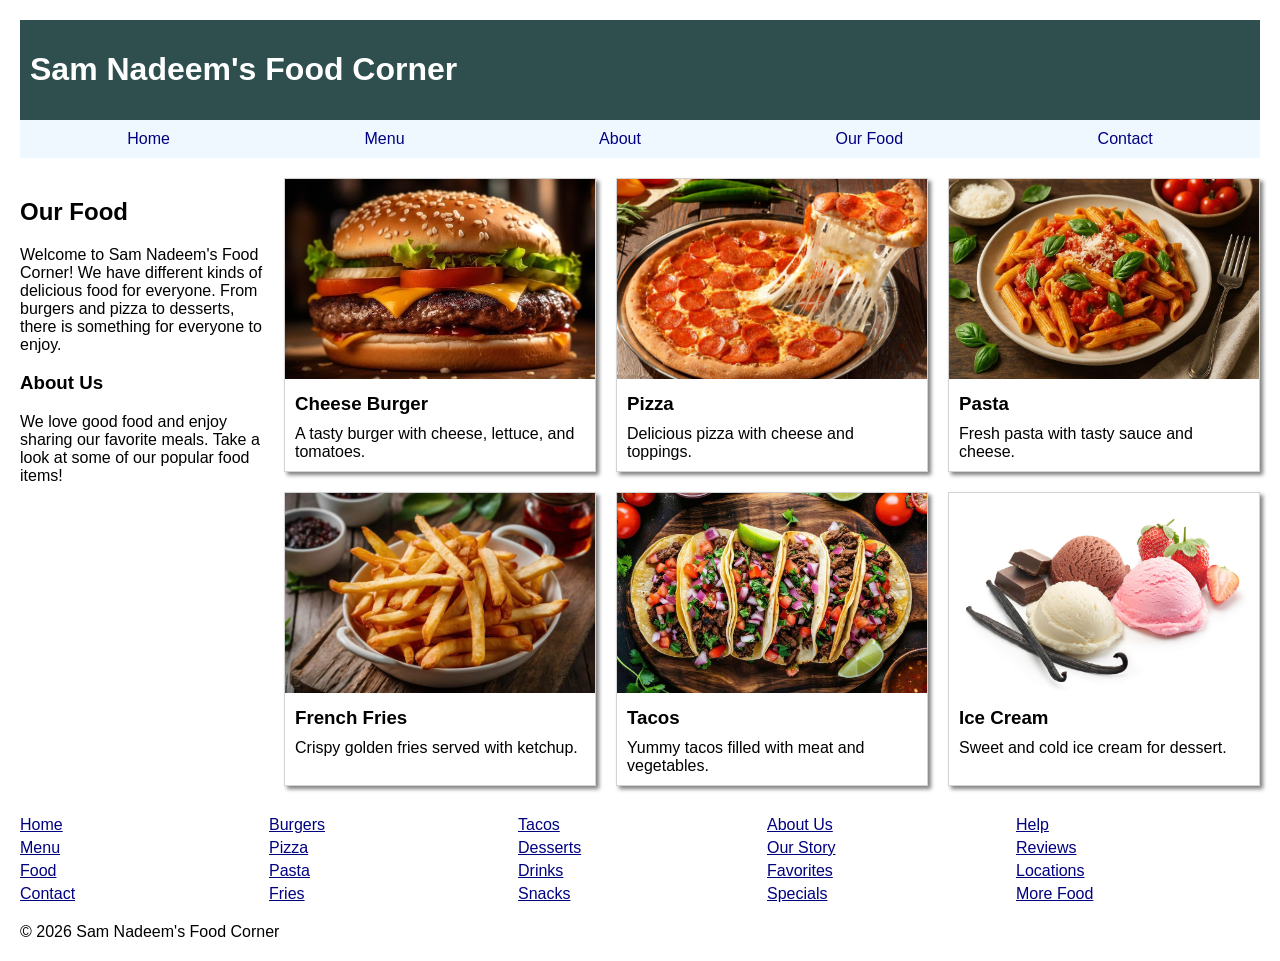
<file: Flex.html>
<!DOCTYPE html>
<html lang="en">
<head>
    <meta charset="UTF-8">
    <title>Sam Nadeem's Food Corner</title>
    <link rel="stylesheet" href="Flex.css">
</head>
<body>

    <header>
        <h1>Sam Nadeem's Food Corner</h1>
    </header>

    <nav>
        <a href="#">Home</a>
        <a href="#">Menu</a>
        <a href="#">About</a>
        <a href="#">Our Food</a>
        <a href="#">Contact</a>
    </nav>

    <div class="container">

        <aside>
            <h2>Our Food</h2>
            <p>
                Welcome to Sam Nadeem's Food Corner!
                We have different kinds of delicious
                food for everyone. From burgers and
                pizza to desserts, there is something
                for everyone to enjoy.
            </p>

            <h3>About Us</h3>
            <p>
                We love good food and enjoy sharing
                our favorite meals. Take a look at
                some of our popular food items!
            </p>
        </aside>






<main>

    <div class="card">
        <img src="burger.jpg" alt="Burger">
        <h3>Cheese Burger</h3>
        <p>A tasty burger with cheese, lettuce, and tomatoes.</p>
    </div>

    <div class="card">
        <img src="pizza.jpg" alt="Pizza">
        <h3>Pizza</h3>
        <p>Delicious pizza with cheese and toppings.</p>
    </div>

    <div class="card">
        <img src="pasta.jpg" alt="Pasta">
        <h3>Pasta</h3>
        <p>Fresh pasta with tasty sauce and cheese.</p>
    </div>

    <div class="card">
        <img src="fries.jpg" alt="French Fries">
        <h3>French Fries</h3>
        <p>Crispy golden fries served with ketchup.</p>
    </div>

    <div class="card">
        <img src="tacos.jpg" alt="Tacos">
        <h3>Tacos</h3>
        <p>Yummy tacos filled with meat and vegetables.</p>
    </div>

    <div class="card">
        <img src="icecream.jpg" alt="Ice Cream">
        <h3>Ice Cream</h3>
        <p>Sweet and cold ice cream for dessert.</p>
    </div>

</main>


    </div>

    <footer>

        <div class="footer-links">
            <a href="#">Home</a>
            <a href="#">Menu</a>
            <a href="#">Food</a>
            <a href="#">Contact</a>

            <a href="#">Burgers</a>
            <a href="#">Pizza</a>
            <a href="#">Pasta</a>
            <a href="#">Fries</a>

            <a href="#">Tacos</a>
            <a href="#">Desserts</a>
            <a href="#">Drinks</a>
            <a href="#">Snacks</a>

            <a href="#">About Us</a>
            <a href="#">Our Story</a>
            <a href="#">Favorites</a>
            <a href="#">Specials</a>

            <a href="#">Help</a>
            <a href="#">Reviews</a>
            <a href="#">Locations</a>
            <a href="#">More Food</a>
        </div>

        <p>&copy; 2026 Sam Nadeem's Food Corner</p>

    </footer>

</body>
</html>
</file>
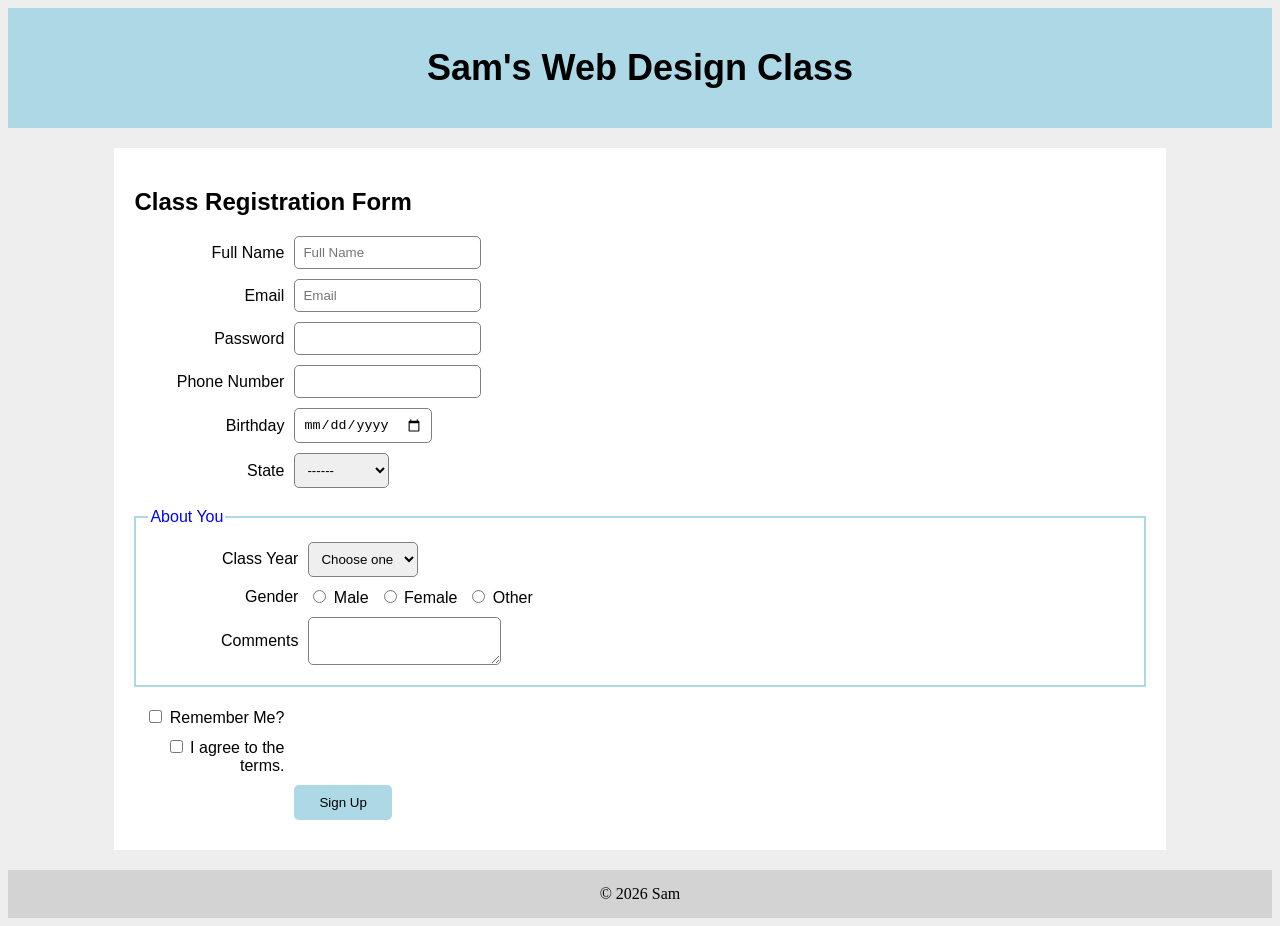
<file: form.html>
<!DOCTYPE html>
<html lang="en">
<head>
  <meta charset="UTF-8">
  <meta name="viewport" content="width=device-width, initial-scale=1.0">
  <title>Form</title>
  <link rel="stylesheet" href="form.css">
</head>
<body>

  <header>
    <h1>Sam's Web Design Class</h1>
  </header>

  <main>

    <h2>Class Registration Form</h2>

    <form action="formprocessing.html" method="post">

      <div class="form-row">
        <label for="fullname">Full Name</label>
        <input type="text" name="fullname" id="fullname" placeholder="Full Name">
      </div>

      <div class="form-row">
        <label for="email">Email</label>
        <input type="email" name="email" id="email" placeholder="Email">
      </div>

      <div class="form-row">
        <label for="pass">Password</label>
        <input type="password" name="pass" id="pass">
      </div>

      <div class="form-row">
        <label for="phone">Phone Number</label>
        <input type="tel" name="phone" id="phone">
      </div>

      <div class="form-row">
        <label for="birthday">Birthday</label>
        <input type="date" name="birthday" id="birthday">
      </div>

      <div class="form-row">
        <label for="state">State</label>
        <select name="state" id="state">
          <option value="">------</option>
          <option value="HI">Hawaii</option>
          <option value="CA">California</option>
          <option value="UT">Utah</option>
        </select>
      </div>

      <fieldset>
        <legend>About You</legend>

        <div class="form-row">
          <label for="year">Class Year</label>
          <select name="year" id="year">
            <option value="">Choose one</option>
            <option value="freshman">Freshman</option>
            <option value="sophomore">Sophomore</option>
            <option value="junior">Junior</option>
            <option value="senior">Senior</option>
          </select>
        </div>

        <div class="form-row">
          <label for="gender-male">Gender</label>
          <div class="choice">
            <label>
              <input type="radio" name="gender" id="gender-male" value="male"> Male
            </label>

            <label>
              <input type="radio" name="gender" id="gender-female" value="female"> Female
            </label>

            <label>
              <input type="radio" name="gender" id="gender-other" value="other"> Other
            </label>
          </div>
        </div>

        <div class="form-row">
          <label for="comments">Comments</label>
          <textarea name="comments" id="comments"></textarea>
        </div>

      </fieldset>

      <div class="form-row">
        <label class="check">
          <input type="checkbox" name="remember"> Remember Me?
        </label>
      </div>

      <div class="form-row">
        <label class="check">
          <input type="checkbox" name="agree" required> I agree to the terms.
        </label>
      </div>

      <div class="form-row">
        <span class="spacer"></span>
        <input type="submit" value="Sign Up">
      </div>

    </form>

  </main>

  <footer>
    &copy; 2026 Sam
  </footer>

</body>
</html>
</file>
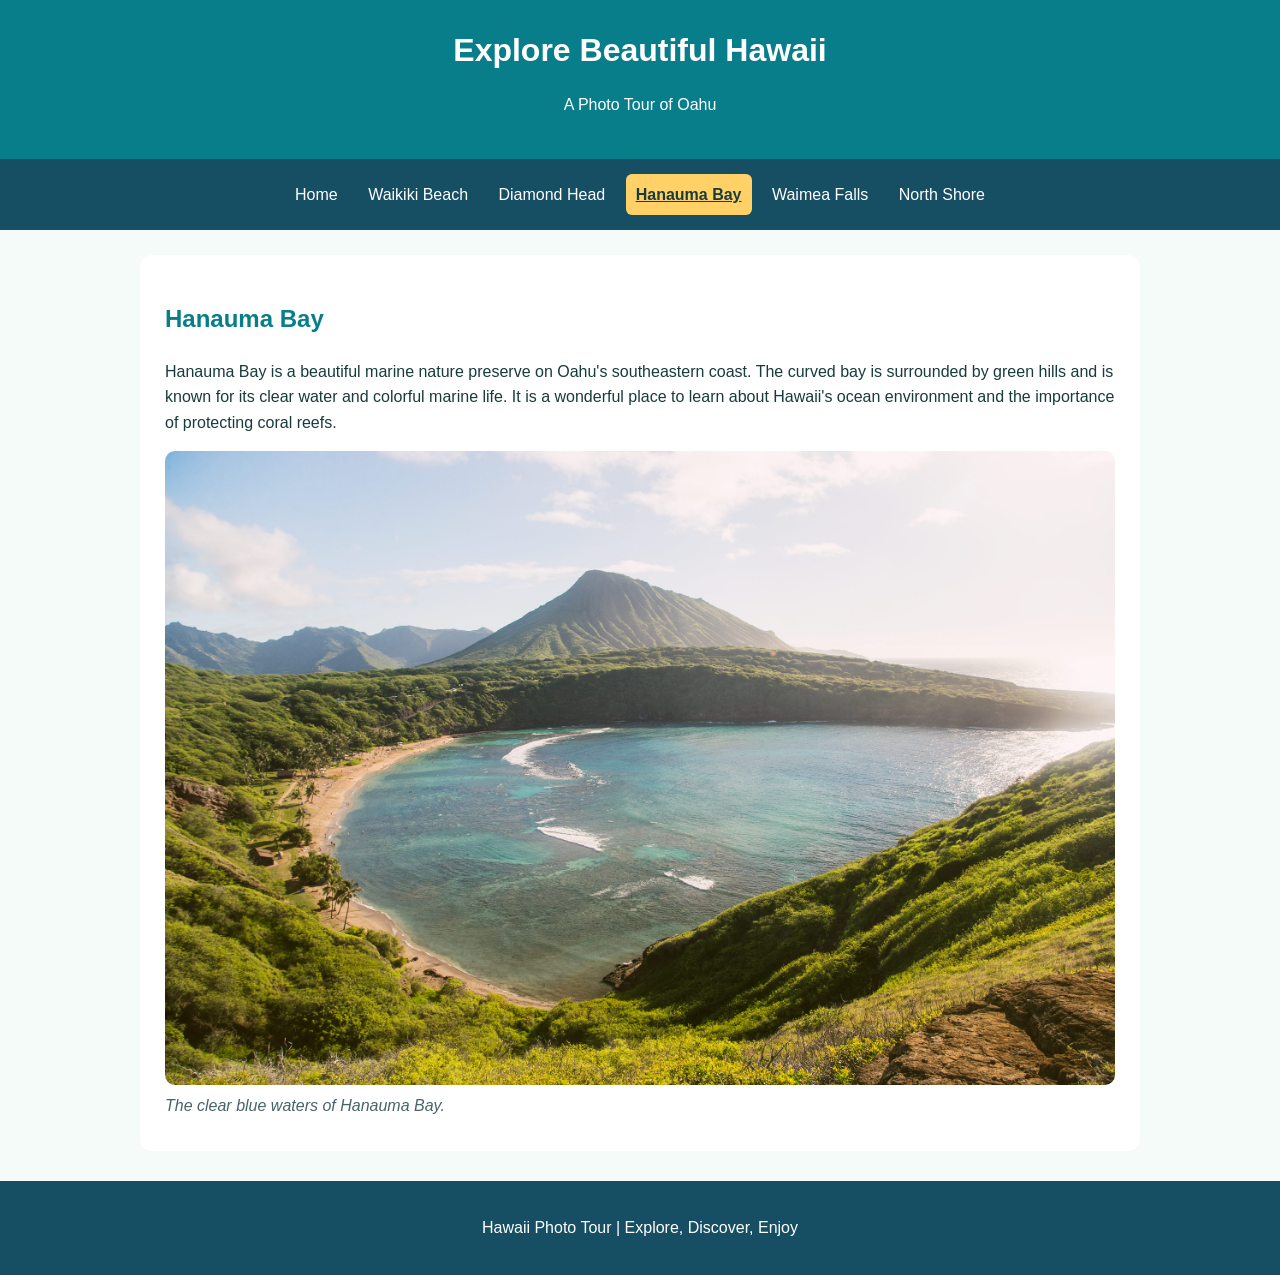
<file: hanauma.html>
<!DOCTYPE html>
<html lang="en">
<head>
    <meta charset="UTF-8">
    <meta name="viewport" content="width=device-width, initial-scale=1.0">
    <title>Hanauma Bay - Hawaii Photo Tour</title>
    <link rel="stylesheet" href="style.css">
</head>
<body>

<header>
    <h1>Explore Beautiful Hawaii</h1>
    <p>A Photo Tour of Oahu</p>
</header>

<nav>
    <a href="index.html">Home</a>
    <a href="waikiki.html">Waikiki Beach</a>
    <a href="diamond-head.html">Diamond Head</a>
    <a href="hanauma.html" class="active" aria-current="page">Hanauma Bay</a>
    <a href="waimea.html">Waimea Falls</a>
    <a href="north-shore.html">North Shore</a>
</nav>

<main>
    <h2>Hanauma Bay</h2>

    <p>
        Hanauma Bay is a beautiful marine nature preserve on
        Oahu's southeastern coast. The curved bay is surrounded
        by green hills and is known for its clear water and
        colorful marine life. It is a wonderful place to learn
        about Hawaii's ocean environment and the importance
        of protecting coral reefs.
    </p>

    <div class="photo-gallery">
        <figure>
            <img src="hanauma-1.jpg"
                 alt="Turquoise water inside Hanauma Bay">
            <figcaption>The clear blue waters of Hanauma Bay.</figcaption>
        </figure>
    </div>
</main>

<footer>
    <p>Hawaii Photo Tour | Explore, Discover, Enjoy</p>
</footer>

</body>
</html>
</file>
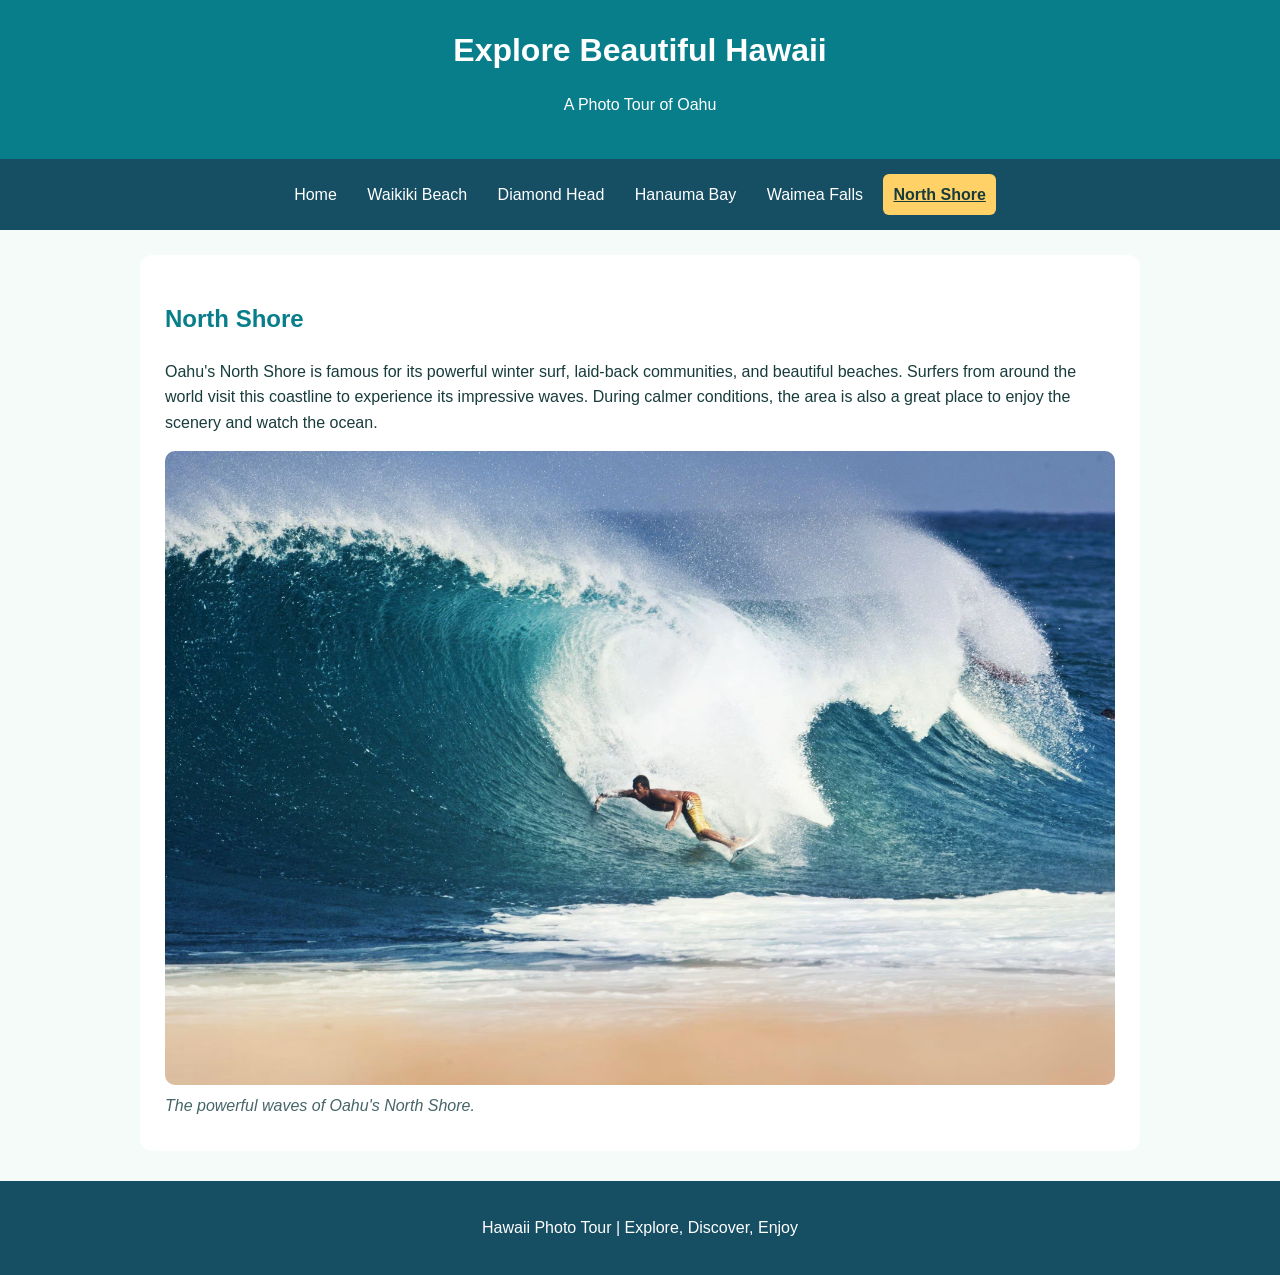
<file: north-shore.html>
<!DOCTYPE html>
<html lang="en">
<head>
    <meta charset="UTF-8">
    <meta name="viewport" content="width=device-width, initial-scale=1.0">
    <title>North Shore - Hawaii Photo Tour</title>
    <link rel="stylesheet" href="style.css">
</head>
<body>

<header>
    <h1>Explore Beautiful Hawaii</h1>
    <p>A Photo Tour of Oahu</p>
</header>

<nav>
    <a href="index.html">Home</a>
    <a href="waikiki.html">Waikiki Beach</a>
    <a href="diamond-head.html">Diamond Head</a>
    <a href="hanauma.html">Hanauma Bay</a>
    <a href="waimea.html">Waimea Falls</a>
    <a href="north-shore.html" class="active" aria-current="page">North Shore</a>
</nav>

<main>
    <h2>North Shore</h2>

    <p>
        Oahu's North Shore is famous for its powerful winter
        surf, laid-back communities, and beautiful beaches.
        Surfers from around the world visit this coastline to
        experience its impressive waves. During calmer conditions,
        the area is also a great place to enjoy the scenery and
        watch the ocean.
    </p>

    <div class="photo-gallery">
        <figure>
            <img src="north-shore-1.jpg"
                 alt="Waves rolling toward a North Shore beach">
            <figcaption>The powerful waves of Oahu's North Shore.</figcaption>
        </figure>
    </div>
</main>

<footer>
    <p>Hawaii Photo Tour | Explore, Discover, Enjoy</p>
</footer>

</body>
</html>
</file>
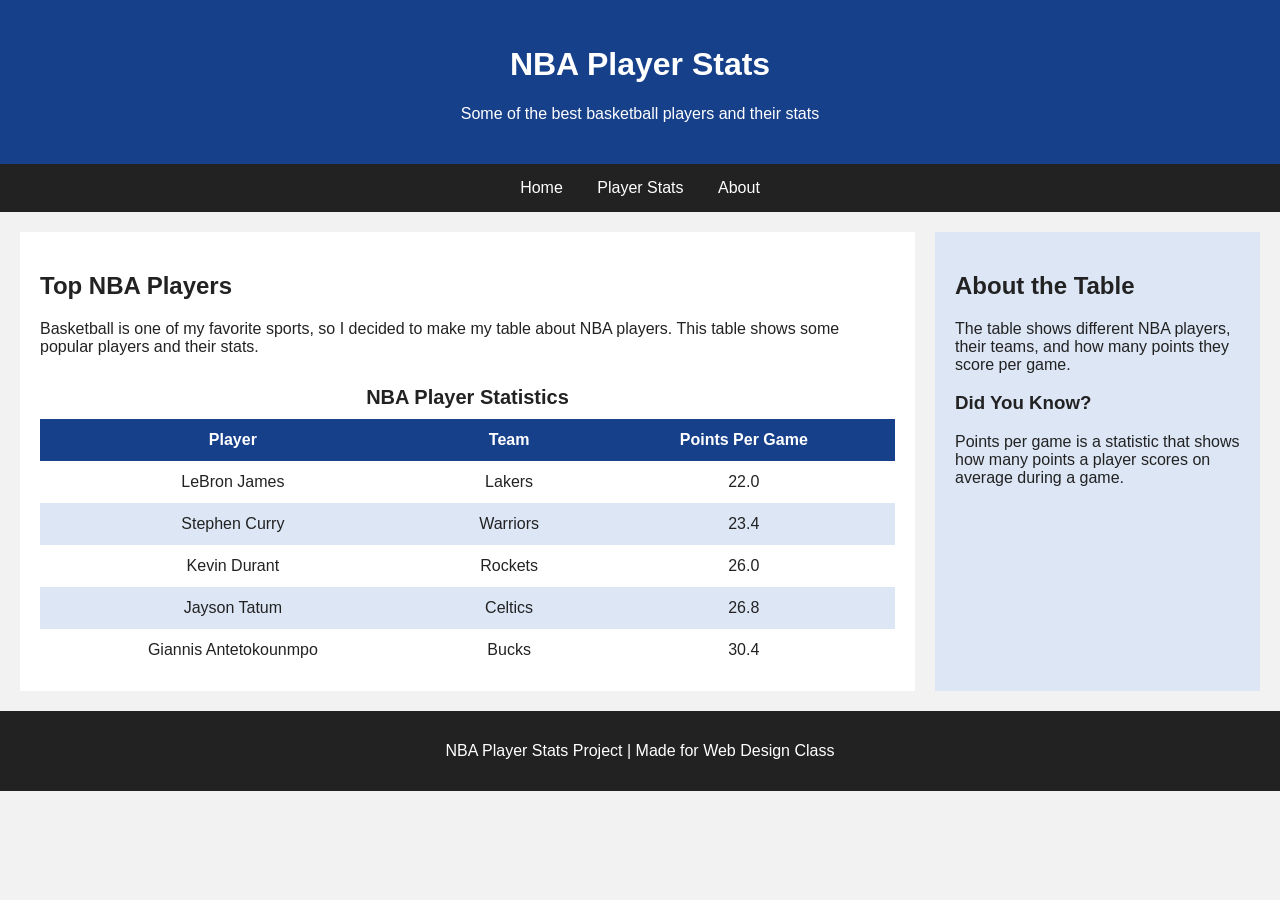
<file: tables.html>
<!DOCTYPE html>
<html lang="en">
<head>
    <meta charset="UTF-8">
    <meta name="viewport" content="width=device-width, initial-scale=1.0">
    <title>NBA Player Stats</title>
    <link rel="stylesheet" href="tables.css">
</head>
<body>

    <header>
        <h1>NBA Player Stats</h1>
        <p>Some of the best basketball players and their stats</p>
    </header>

    <nav>
        <a href="#home">Home</a>
        <a href="#stats">Player Stats</a>
        <a href="#about">About</a>
    </nav>

    <main id="home">

        <div class="content">
            <h2>Top NBA Players</h2>
            <p>
                Basketball is one of my favorite sports, so I decided
                to make my table about NBA players. This table shows
                some popular players and their stats.
            </p>

            <table id="stats">
                <caption>NBA Player Statistics</caption>

                <thead>
                    <tr>
                        <th>Player</th>
                        <th>Team</th>
                        <th>Points Per Game</th>
                    </tr>
                </thead>

                <tbody>
                    <tr>
                        <td>LeBron James</td>
                        <td>Lakers</td>
                        <td>22.0</td>
                    </tr>
                    <tr>
                        <td>Stephen Curry</td>
                        <td>Warriors</td>
                        <td>23.4</td>
                    </tr>
                    <tr>
                        <td>Kevin Durant</td>
                        <td>Rockets</td>
                        <td>26.0</td>
                    </tr>
                    <tr>
                        <td>Jayson Tatum</td>
                        <td>Celtics</td>
                        <td>26.8</td>
                    </tr>
                    <tr>
                        <td>Giannis Antetokounmpo</td>
                        <td>Bucks</td>
                        <td>30.4</td>
                    </tr>
                </tbody>
            </table>
        </div>

        <div class="sidebar" id="about">
            <h2>About the Table</h2>
            <p>
                The table shows different NBA players, their teams,
                and how many points they score per game.
            </p>

            <h3>Did You Know?</h3>
            <p>
                Points per game is a statistic that shows how many
                points a player scores on average during a game.
            </p>
        </div>

    </main>

    <footer>
        <p>NBA Player Stats Project | Made for Web Design Class</p>
    </footer>

</body>
</html>
</file>
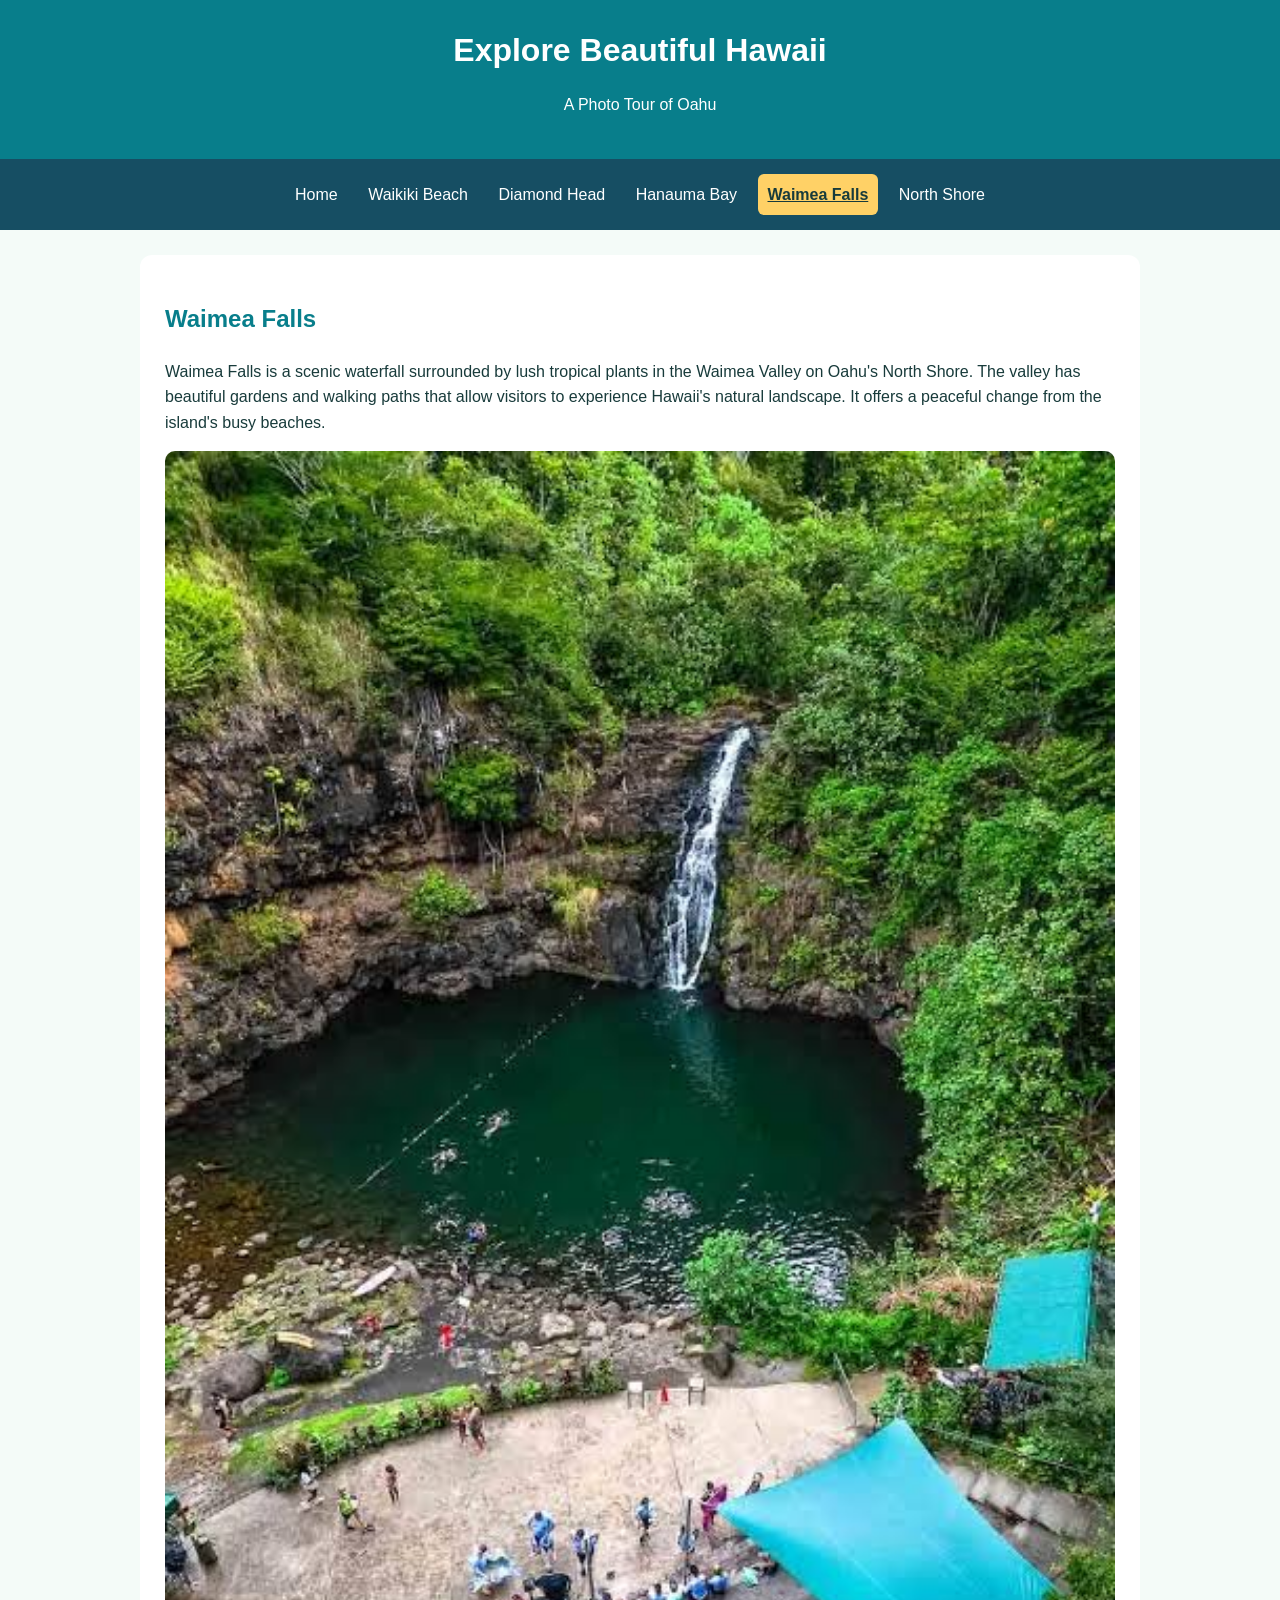
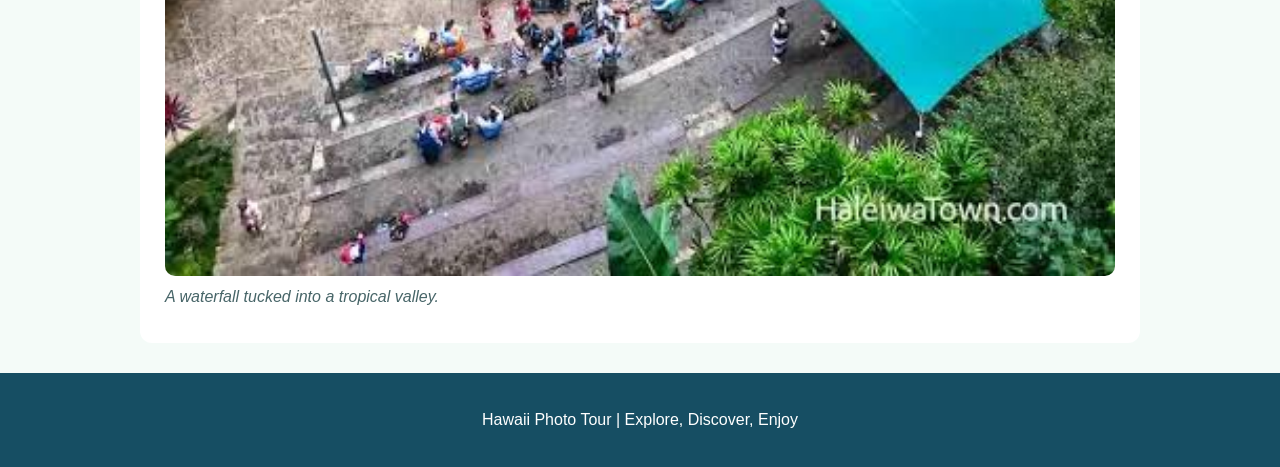
<file: waimea.html>
<!DOCTYPE html>
<html lang="en">
<head>
    <meta charset="UTF-8">
    <meta name="viewport" content="width=device-width, initial-scale=1.0">
    <title>Waimea Falls - Hawaii Photo Tour</title>
    <link rel="stylesheet" href="style.css">
</head>
<body>

<header>
    <h1>Explore Beautiful Hawaii</h1>
    <p>A Photo Tour of Oahu</p>
</header>

<nav>
    <a href="index.html">Home</a>
    <a href="waikiki.html">Waikiki Beach</a>
    <a href="diamond-head.html">Diamond Head</a>
    <a href="hanauma.html">Hanauma Bay</a>
    <a href="waimea.html" class="active" aria-current="page">Waimea Falls</a>
    <a href="north-shore.html">North Shore</a>
</nav>

<main>
    <h2>Waimea Falls</h2>

    <p>
        Waimea Falls is a scenic waterfall surrounded by lush
        tropical plants in the Waimea Valley on Oahu's North Shore.
        The valley has beautiful gardens and walking paths that
        allow visitors to experience Hawaii's natural landscape.
        It offers a peaceful change from the island's busy beaches.
    </p>

    <div class="photo-gallery">
        <figure>
            <img src="waimea-1.jpg"
                 alt="Waimea Falls surrounded by tropical greenery">
            <figcaption>A waterfall tucked into a tropical valley.</figcaption>
        </figure>
    </div>
</main>

<footer>
    <p>Hawaii Photo Tour | Explore, Discover, Enjoy</p>
</footer>

</body>
</html>
</file>
<file: Flex.css>
body {
    font-family: Arial, sans-serif;
    margin: 20px;
}

header {
    background-color: darkslategray;
    color: white;
    padding: 10px;
}

nav {
    display: flex;
    justify-content: space-around;
    background-color: aliceblue;
    padding: 10px;
}

nav a {
    display: block;
    color: navy;
    text-decoration: none;
}

.container {
    display: flex;
    gap: 20px;
    margin-top: 20px;
}

aside {
    width: 20%;
}

main {
    width: 80%;
    display: grid;
    grid-template-columns: repeat(3, 1fr);
    gap: 20px;
}

.card {
    border: 1px solid lightgray;
    box-shadow: 3px 3px 4px gray;
}

.card img {
    width: 100%;
    height: 200px;
    object-fit: cover;
}

.card h3 {
    margin: 10px;
}

.card p {
    margin: 10px;
}

footer {
    margin-top: 30px;
}

.footer-links {
    display: grid;
    grid-template-columns: repeat(5, 1fr);
    grid-template-rows: repeat(4, 1fr);
    grid-auto-flow: column;
    gap: 5px;
}

.footer-links a {
    display: block;
    color: navy;
}

footer p {
    margin-top: 20px;
}
</file>
<file: form.css>
body {
    font-family: Arial, Helvetica, sans-serif;
    background-color: #eeeeee;
}

header {
    background-color: lightblue;
    text-align: center;
    padding: 15px;
    font-size: 18px;
}

main {
    background-color: white;
    width: 80%;
    margin: 20px auto;
    padding: 20px;
}

.form-row {
    margin: 10px 0;
    display: flex;
    gap: 10px;
    align-items: center;
}

.form-row > label {
    width: 150px;
    text-align: right;
}

input, select, textarea {
    padding: 8px;
    border: 1px solid gray;
    border-radius: 5px;
}

.choice {
    display: flex;
    gap: 10px;
}

.choice label, .check {
    width: auto;
    text-align: left;
}

fieldset {
    margin: 20px 0;
    border: 2px solid lightblue;
}

legend {
    color: blue;
}

.spacer {
    width: 150px;
}

input[type="submit"] {
    background-color: lightblue;
    padding: 10px 25px;
    border: none;
}

footer {
    background-color: lightgray;
    text-align: center;
    padding: 15px;
    font-family: Georgia, serif;
}

@media screen and (max-width: 600px) {

    main {
        width: 85%;
    }

    .form-row {
        flex-direction: column;
        align-items: flex-start;
    }

    .form-row > label {
        width: 100%;
        text-align: left;
    }

    input, select, textarea {
        max-width: 100%;
        box-sizing: border-box;
    }

    .choice {
        flex-direction: column;
    }

    .spacer {
        display: none;
    }

    input[type="submit"] {
        width: 100%;
        padding: 15px;
    }
}
</file>
<file: style.css>
/* Styles shared by every page */
body {
    margin: 0;
    font-family: "Trebuchet MS", Arial, sans-serif;
    color: #183b3b;
    background-color: #f4fbf8;
    line-height: 1.6;
}

header {
    background-color: #087e8b;
    color: white;
    text-align: center;
    padding: 25px 15px;
}

header h1 {
    margin: 0;
}

nav {
    background-color: #164e63;
    padding: 12px;
    text-align: center;
}

nav a {
    color: white;
    text-decoration: none;
    display: inline-block;
    padding: 8px 10px;
    margin: 3px;
    border-radius: 6px;
}

nav a:hover {
    background-color: #2c7a7b;
}

/* Highlights the current page */
nav a.active {
    background-color: #ffd166;
    color: #183b3b;
    font-weight: bold;
    text-decoration: underline;
}

main {
    max-width: 950px;
    margin: 25px auto;
    padding: 25px;
    background-color: white;
    border-radius: 12px;
}

h2 {
    color: #087e8b;
}

.photo-gallery {
    display: flex;
    flex-wrap: wrap;
    gap: 20px;
    justify-content: center;
}

figure {
    margin: 0;
    flex: 1 1 300px;
}

figure img {
    display: block;
    width: 100%;
    height: auto;
    border-radius: 10px;
}

figcaption {
    padding: 8px 0;
    font-style: italic;
    color: #476568;
}

footer {
    background-color: #164e63;
    color: white;
    text-align: center;
    padding: 18px;
    margin-top: 30px;
}

/* Special requirements for the home page */
.home-page {
    background-color: #f4fbf8;
    background-image:
        url("images/decoration.png"),
        url("images/pattern.png");
    background-repeat: no-repeat, repeat;
    background-position: right 25px top 210px, left top;
}

.home-page main {
    margin-left: 20px;
    margin-right: 20px;
    background-color: rgba(255, 255, 255, 0.94);
}

.home-page ul {
    list-style-image: url("images/flower-bullet.png");
}

.home-page li {
    padding: 5px;
}

.home-page li a {
    color: #087e8b;
}

@media (max-width: 600px) {
    nav a {
        padding: 6px;
        font-size: 14px;
    }

    main {
        margin: 12px;
        padding: 16px;
    }
}
</file>
<file: tables.css>
body {
    font-family: Arial, sans-serif;
    margin: 0;
    background-color: #f2f2f2;
    color: #222;
}

header {
    background-color: #17408b;
    color: white;
    text-align: center;
    padding: 25px;
}

nav {
    background-color: #222;
    padding: 15px;
    text-align: center;
}

nav a {
    color: white;
    text-decoration: none;
    margin: 15px;
}

nav a:hover {
    color: orange;
}

main {
    display: flex;
    gap: 20px;
    padding: 20px;
}

.content {
    flex: 3;
    background-color: white;
    padding: 20px;
}

.sidebar {
    flex: 1;
    background-color: #dce6f5;
    padding: 20px;
}

table {
    width: 100%;
    border-collapse: collapse;
    margin-top: 20px;
}

caption {
    font-size: 20px;
    font-weight: bold;
    padding: 10px;
}

th {
    background-color: #17408b;
    color: white;
    padding: 12px;
}

td {
    padding: 12px;
    text-align: center;
}

tbody tr:nth-child(even) {
    background-color: #dce6f5;
}

tbody tr:nth-child(odd) {
    background-color: white;
}

footer {
    background-color: #222;
    color: white;
    text-align: center;
    padding: 15px;
}
</file>
